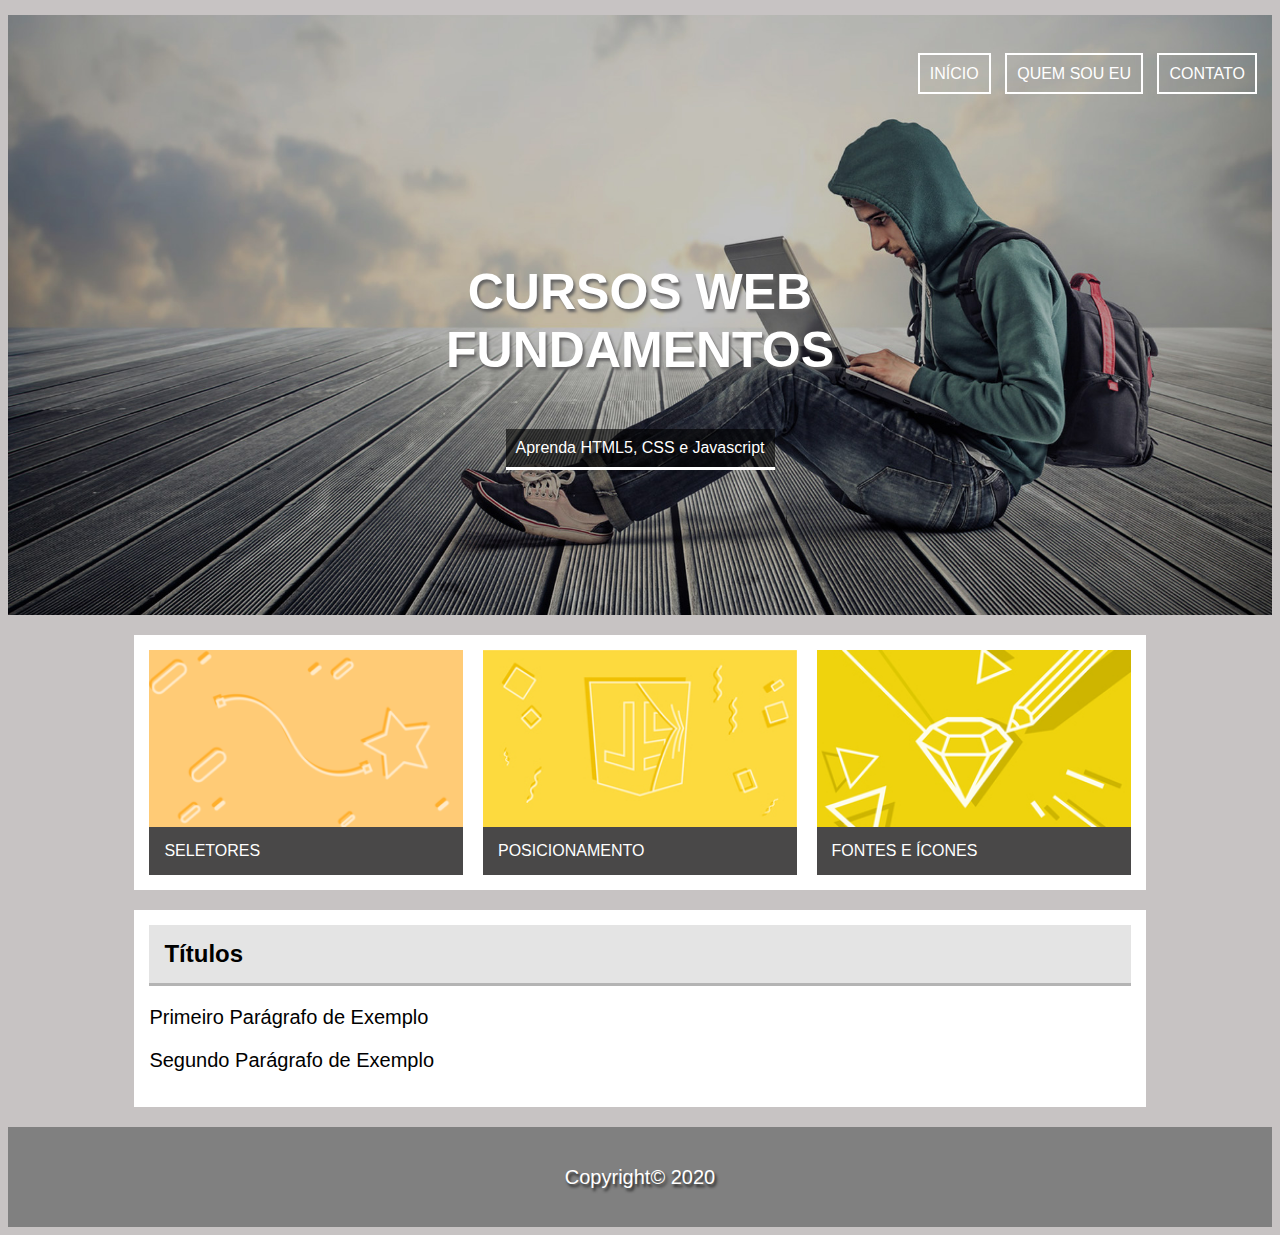
<file: html_css001/index.html>
<!DOCTYPE html>
<html lang="pt-br">
<head>
    <meta charset="UTF-8">
    <meta http-equiv="X-UA-Compatible" content="IE=edge">
    <meta name="viewport" content="width=device-width, initial-scale=1.0">
    <meta name="author" content="Max Rodrigues">
    <meta name="keywords" content="HTML5, CSS, Javascript">
    <meta name="description" description="Aprenda HTML5, CSS e Javascript">

    <title>Curso Web</title>

    <link href="style.css" rel="stylesheet">

</head>
<body>
    <header class="head">
        <nav>
            <ul>
                <li><a href="index.html"> Início </a></li>
                <li><a href="#"> Quem sou eu </a></li>
                <li><a href="#"> Contato </a></li>
            </ul>
            <div class="head-t">
                <h1>Cursos WEB <br> Fundamentos</h1>
                <p>Aprenda HTML5, CSS e Javascript</p>
            </div>
    </header>
    
    <main>

        <section class="content-section">
            <div class="cards card-1">
                <img src="imagens/card_01.png" alt="">
                <p>Seletores</p>
            </div>

            <div class="cards card-2">
                <img src="imagens/card_04.jpg" alt="">
                <p>Posicionamento</p>
            </div>

            <div class="cards card-3">
                <img src="imagens/card_03.jpg" alt="">
                <p>Fontes e Ícones</p>
            </div>
        </section>
        
        <article>
            <section class="content-section">
                <div class="article">
                    <h2>Títulos</h2>
                    <p>Primeiro Parágrafo de Exemplo</p>
                    <p>Segundo Parágrafo de Exemplo</p>
                </div>
            </section>
        </article>
    </main>

    <footer class="footer">
        <p>Copyright&copy; 2020</p>
    </footer>

</body>
</html>
</file>
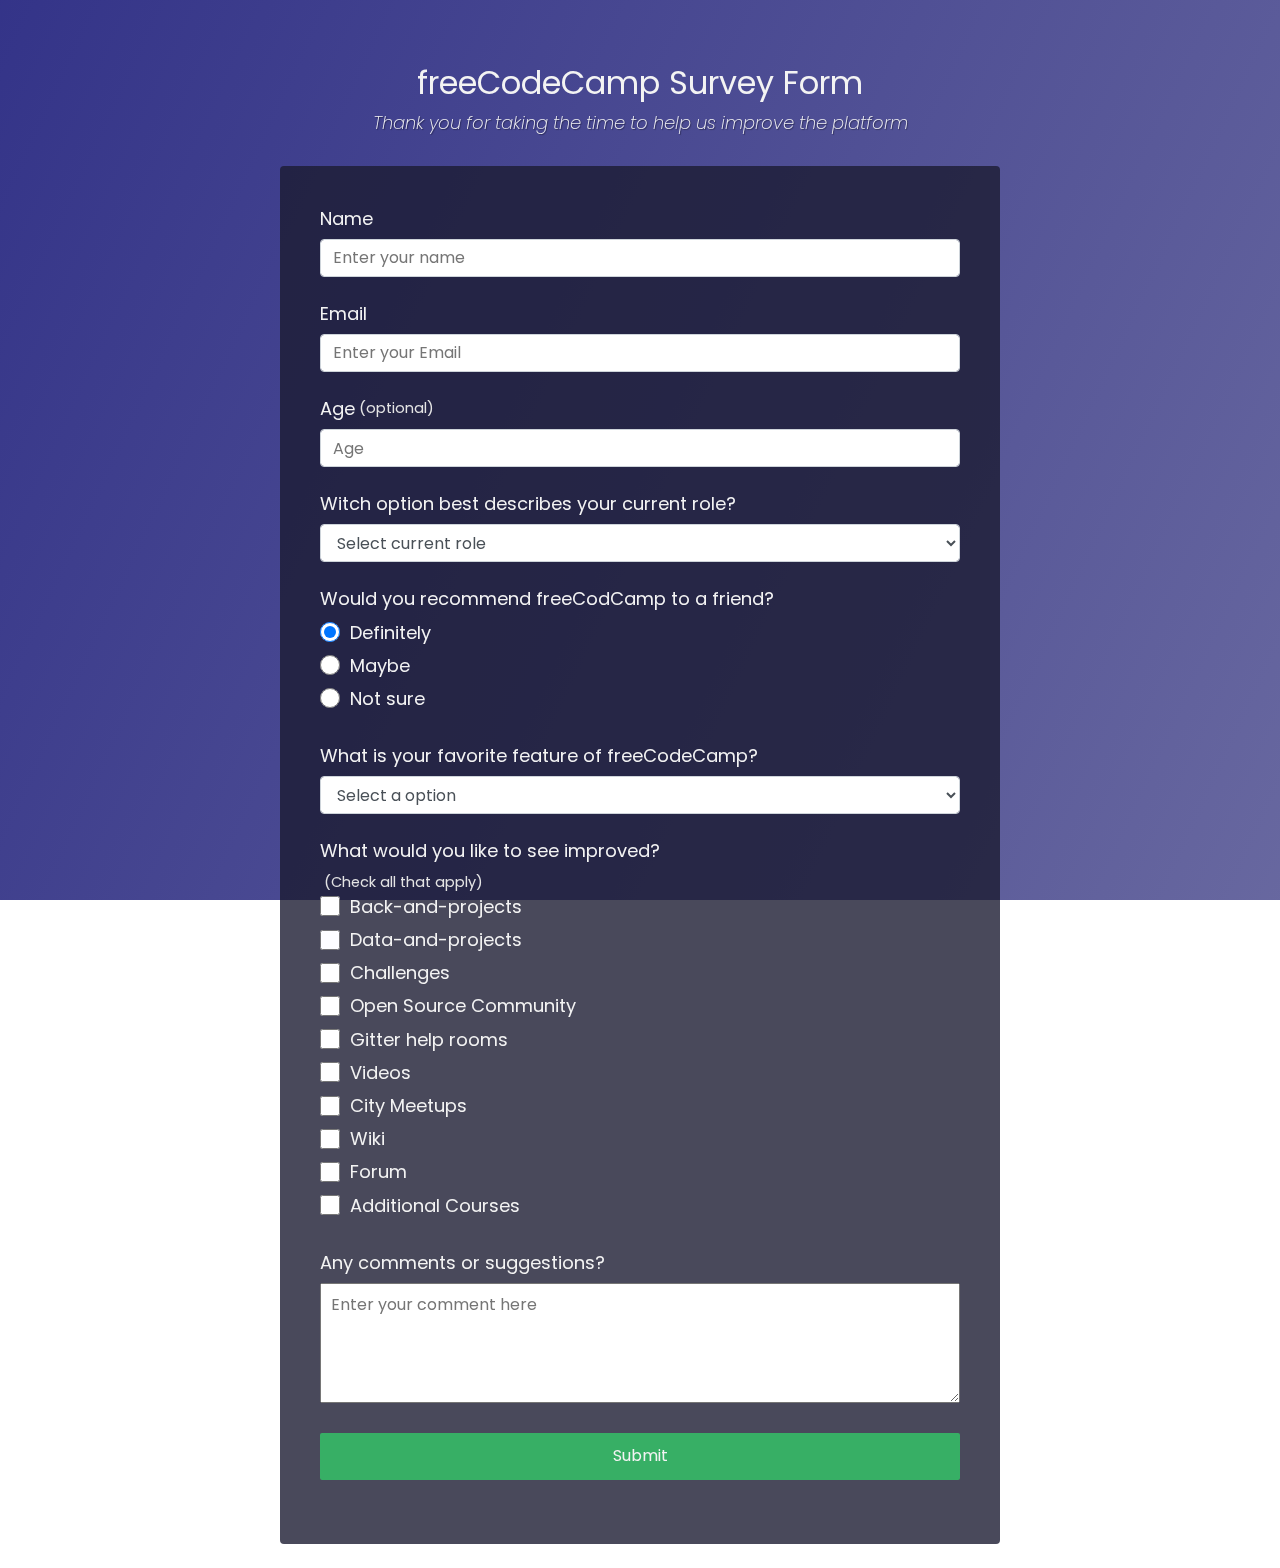
<file: html_css004/index.html>
<!DOCTYPE html>
<html lang="en">

<head>
    <meta charset="UTF-8">
    <meta http-equiv="X-UA-Compatible" content="IE=edge">
    <meta name="viewport" content="width=device-width, initial-scale=1.0">
    <title>Form</title>

    <meta name="description" content="Exercício de HTML5, CSS3 e Javascript">
    <meta name="keywords" content="html5, css3, javascript">
    <meta name="author" content="Max Rodrigues">

    <link href="style.css" rel="stylesheet"></a>

</head>

<body>

    <div class="container">
        <header class="header">
            <h1 id="title" class="text-center">freeCodeCamp Survey Form</h1>
            <p id="description" class="description text-center">
                Thank you for taking the time to help us improve the platform
            </p>
        </header>
        <form id="survey-form">
            <div class="form-group">
                <label id="name-label" for="name">Name</label>
                <input type="text" name="name" id="name" class="form-control" placeholder="Enter your name" required>
            </div>
            <div class="form-group">
                <label id="email-label" for="email">Email</label>
                <input type="email" name="email" id="email" class="form-control" placeholder="Enter your Email"
                    required>
            </div>

            <div class="form-group">
                <label id="number-label" for="number">Age<span class="clue">(optional)</span></label>
                <input type="number" name="age" id="number" min="10" max="99" class="form-control" placeholder="Age">
            </div>

            <div class="form-group">
                <p>Witch option best describes your current role?</p>
                <select id="dropdown" name="role" class="form-control" required>
                    <option disabled selected value>Select current role</option>
                    <option value="student">Student</option>
                    <option value="job">Full Time Job</option>
                    <option value="learner">Full Time Learner</option>
                    <option value="preferNo">Prefer not to say</option>
                    <option value="other">Other</option>
                </select>
            </div>

            <div class="form-group">
                <p>Would you recommend freeCodCamp to a friend?</p>
                <label>
                    <input name="user-recommend" value="definitely" type="radio" class="input-radio" checked>
                    Definitely
                </label>
                <label>
                    <input name="user-recommend" value="maybe" type="radio" class="input-radio">
                    Maybe
                </label>
                <label>
                    <input name="user-recommend" value="not-sure" type="radio" class="input-radio">
                    Not sure
                </label>
            </div>

            <div class="form-group">
                <p> What is your favorite feature of freeCodeCamp?</p>
                <select id="most-like" name="mostlike" class="form-control" required>
                    <option disabled selected value>Select a option</option>
                    <option value="challenges">Challenges</option>
                    <option value="projects">Projects</option>
                    <option value="community">Community</option>
                    <option value="openSource">Open Source</option>
                </select>
            </div>

            <div class="form-group">
                <p> What would you like to see improved?</p>
                <span class="clue">(Check all that apply)</span>
                <label>
                    <input name="prefer" value="banck-and-projects" type="checkbox" class="input-checkbox">
                    Back-and-projects
                </label>
                <label>
                    <input name="prefer" value="data-visualization" type="checkbox" class="input-checkbox">
                    Data-and-projects
                </label>
                <label>
                    <input name="prefer" value="challenges" type="checkbox" class="input-checkbox">
                    Challenges
                </label>
                <label>
                    <input name="prefer" value="open-source-community" type="checkbox" class="input-checkbox">
                    Open Source Community
                </label>
                <label>
                    <input name="prefer" value="gitter-help-rooms" type="checkbox" class="input-checkbox">
                    Gitter help rooms
                </label>
                <label>
                    <input name="prefer" value="videos" type="checkbox" class="input-checkbox">
                    Videos
                </label>
                <label>
                    <input name="prefer" value="city-meetups" type="checkbox" class="input-checkbox">
                    City Meetups
                </label>
                <label>
                    <input name="prefer" value="wiki" type="checkbox" class="input-checkbox">
                    Wiki
                </label>
                <label>
                    <input name="prefer" value="Forum" type="checkbox" class="input-checkbox">
                    Forum
                </label>
                <label>
                    <input name="prefer" value="adittional-courses" type="checkbox" class="input-checkbox">
                    Additional Courses
                </label>
            </div>

            <div class="form-group">
                <p>Any comments or suggestions?</p>
                <textarea id="comments" class="input-textarea" name="comment"
                    placeholder="Enter your comment here"></textarea>
            </div>

            <div class="form-group">
                <button type="submit" id="submit" class="submit-button">Submit</button>
            </div>
        </form>
    </div>
</body>

</html>
</file>
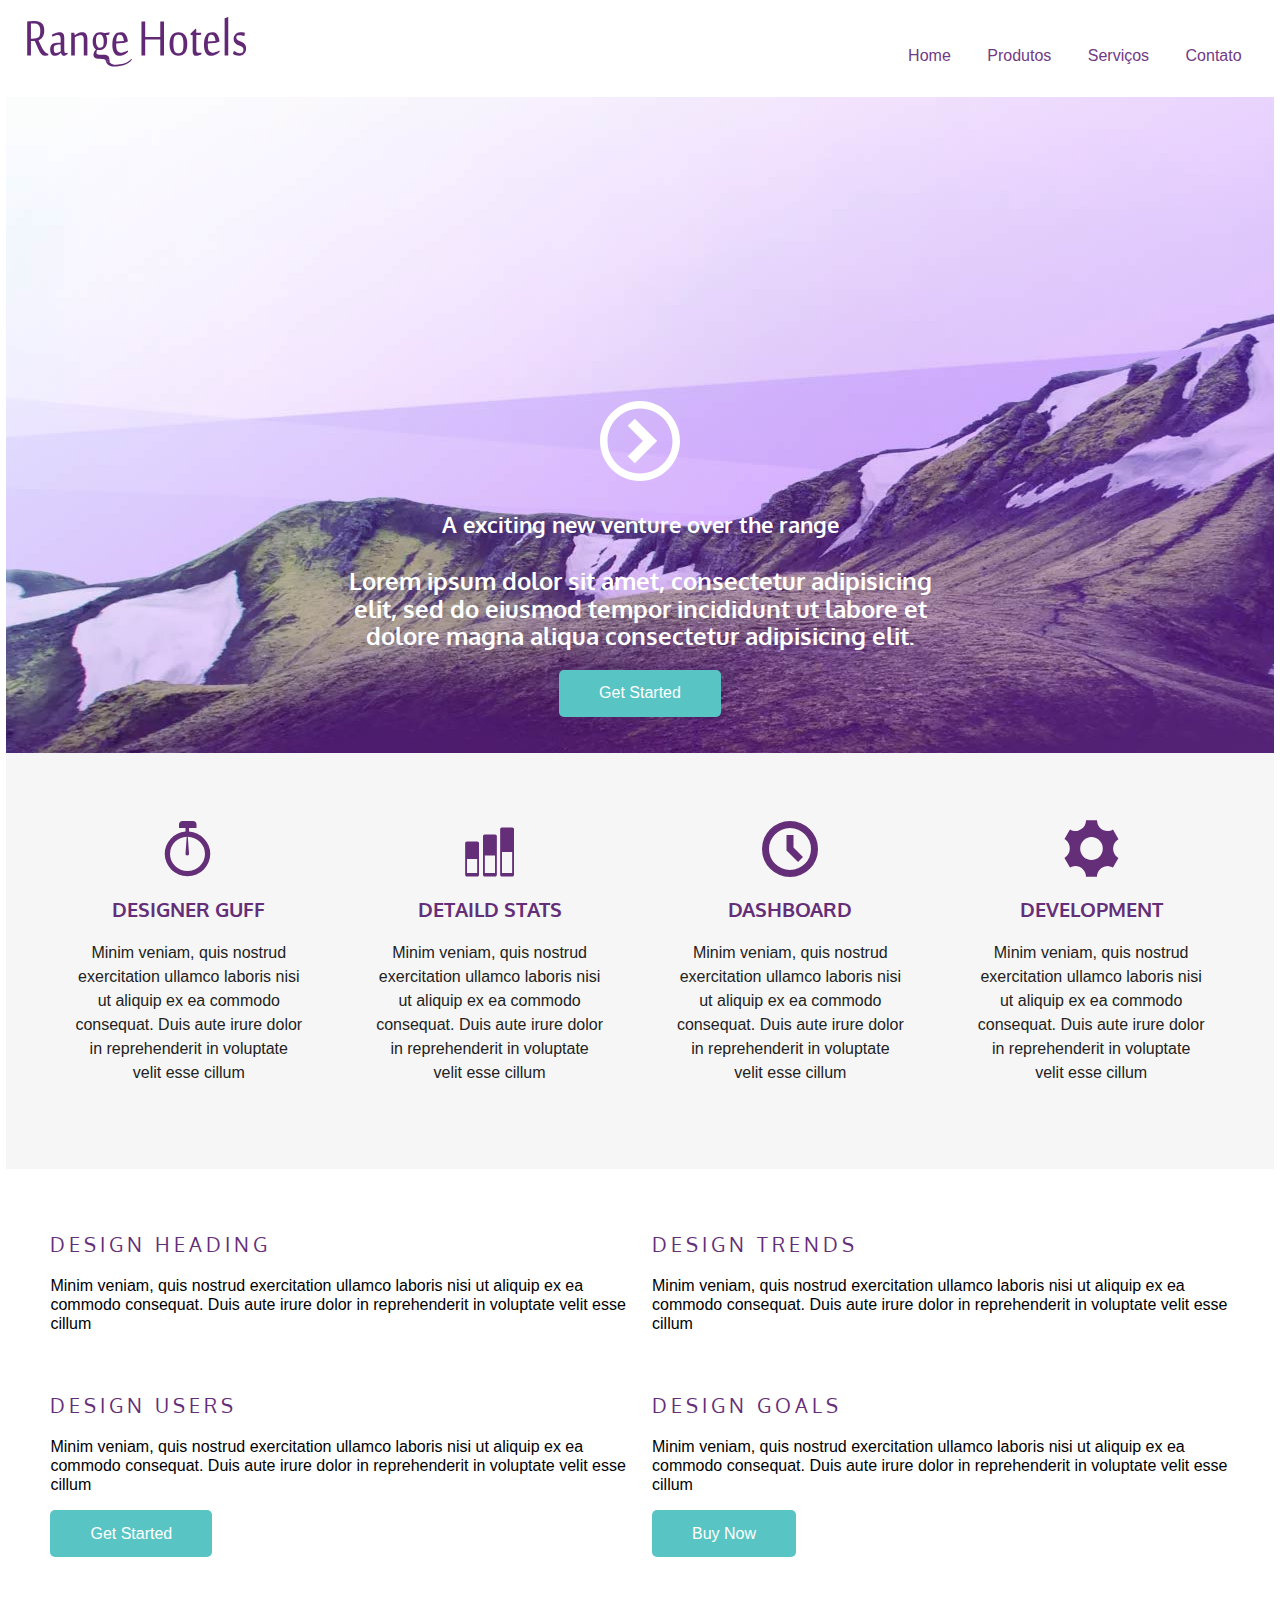
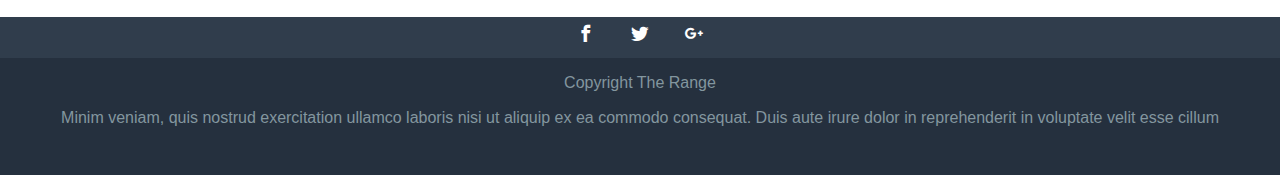
<file: html_css005/index.html>
﻿<!doctype html>
<html lang="pt-br">

<head>
    <meta charset="utf-8">
    <title>Responsivo</title>
    <link href='http://fonts.googleapis.com/css?family=Oxygen:400,300,700' rel='stylesheet' type='text/css'>

    <link href="css\style.css" rel="stylesheet">

    <link href="css\normalize.css" rel="stylesheet">
    <link href="css\main.css" rel="stylesheet">
</head>

<body>
    <div class="maxwidth">
        <header class="top-header clearfix">
            <img src="images\logo_mob.svg" class="top-header-logo">

            <nav class="top-nav">
                <ul>
                    <li><a href="#">Home</a></li>
                    <li><a href="#">Produtos</a></li>
                    <li><a href="#">Serviços</a></li>
                    <li><a href="#">Contato</a></li>
                </ul>
            </nav>
        </header>

        <!-- ============================================================================== -->

        <section class="top-content">
            <div class="icon-play">
                <img src="images\icon_play.svg" alt="">
            </div>
            <h1 class="top-content-title">A exciting new venture over the range</h1>
            <h2 class="top-content-subtitle">Lorem ipsum dolor sit amet, consectetur adipisicing elit, sed do eiusmod
                tempor incididunt ut labore et
                dolore magna aliqua consectetur adipisicing elit.</h2>
            <a href="#" class="button"> Get Started </a>
        </section>

        <!-- ============================================================================== -->

        <section class="middle-content row">
            <article class="col-1-4">
                <spam class="icon-stopwatch"></spam>
                <h3 class="middle-content-title">Designer Guff</h3>
                <p>Minim veniam, quis nostrud exercitation ullamco laboris nisi ut aliquip ex ea commodo consequat. Duis
                    aute irure dolor in reprehenderit in voluptate velit esse cillum</p>
            </article>
            <article class="col-1-4">
                <spam class="icon-stats-bars2"></spam>
                <h3 class="middle-content-title">Detaild Stats</h3>
                <p> Minim veniam, quis nostrud exercitation ullamco laboris nisi ut aliquip ex ea commodo consequat.
                    Duis
                    aute irure dolor in reprehenderit in voluptate velit esse cillum</p>
            </article>
            <article class="col-1-4">
                <spam class="icon-clock"></spam>
                <h3 class="middle-content-title">Dashboard</h3>
                <p>Minim veniam, quis nostrud exercitation ullamco laboris nisi ut aliquip ex ea commodo consequat. Duis
                    aute irure dolor in reprehenderit in voluptate velit esse cillum</p>
            </article>
            <article class="col-1-4">
                <spam class="icon-cog"></spam>
                <h3 class="middle-content-title">Development</h3>
                <p>Minim veniam, quis nostrud exercitation ullamco laboris nisi ut aliquip ex ea commodo consequat. Duis
                    aute irure dolor in reprehenderit in voluptate velit esse cillum</p>
            </article>
        </section>

        <!-- ============================================================================== -->

        <section class="main-content row">
            <article class="main-content-article clearfix col-1-2">
                <h3 class="main-content-title">Design Heading</h3>
                <p>Minim veniam, quis nostrud exercitation ullamco laboris nisi ut aliquip ex ea commodo consequat. Duis
                    aute
                    irure dolor in reprehenderit in voluptate velit esse cillum</p>
            </article>
            <article class="main-content-article clearfix col-1-2">
                <h3 class="main-content-title">Design Trends</h3>
                <p> Minim veniam, quis nostrud exercitation ullamco laboris nisi ut aliquip ex ea commodo consequat.
                    Duis
                    aute
                    irure dolor in reprehenderit in voluptate velit esse cillum</p>
            </article>
            <article class="main-content-article clearfix col-1-2">
                <h3 class="main-content-title">Design Users</h3>
                <p>Minim veniam, quis nostrud exercitation ullamco laboris nisi ut aliquip ex ea commodo consequat. Duis
                    aute
                    irure dolor in reprehenderit in voluptate velit esse cillum</p>
                <a href="#" class="button">Get Started</a>
            </article>
            <article class="main-content-article clearfix col-1-2">
                <h3 class="main-content-title">Design Goals</h3>
                <p>Minim veniam, quis nostrud exercitation ullamco laboris nisi ut aliquip ex ea commodo consequat. Duis
                    aute
                    irure dolor in reprehenderit in voluptate velit esse cillum</p>
                <a href="#" class="button">Buy Now</a>
            </article>
        </section>
    </div>
    <!-- ============================================================================== -->

    <footer class="footer">
        <ul class="footer-menushare">
            <li><a href="#" class="icon-facebook">
                    <spam class="hidden">Facebook</spam>
                </a></li>
            <li><a href="#" class="icon-twitter">
                    <spam class="hidden">Twitter</spam>
                </a></li>
            <li><a href="#" class="icon-google-plus">
                    <spam class="hidden">Google Plus</spam>
                </a></li>
        </ul>

        <p>Copyright The Range</p>
        <p>Minim veniam, quis nostrud exercitation ullamco laboris nisi ut aliquip ex ea commodo consequat. Duis aute
            irure
            dolor in reprehenderit in voluptate velit esse cillum</p>
    </footer>

</body>

</html>
</file>
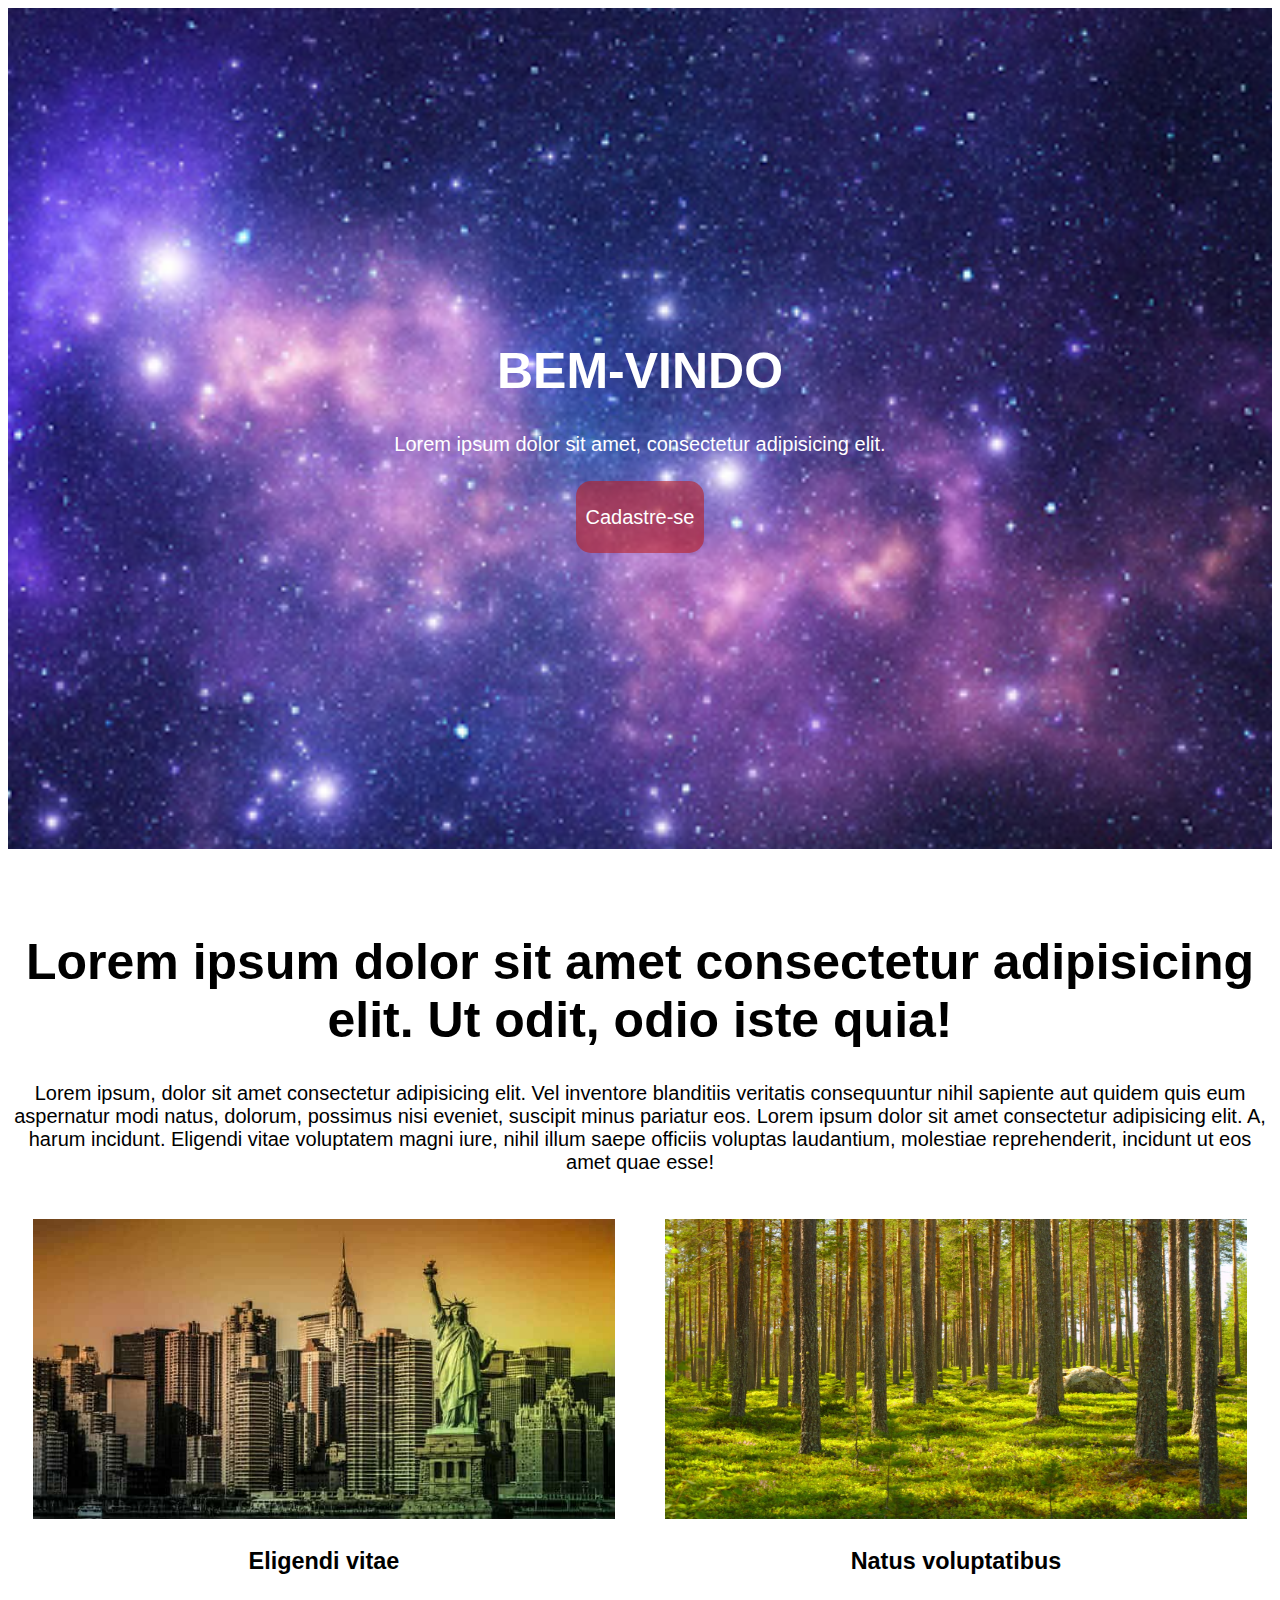
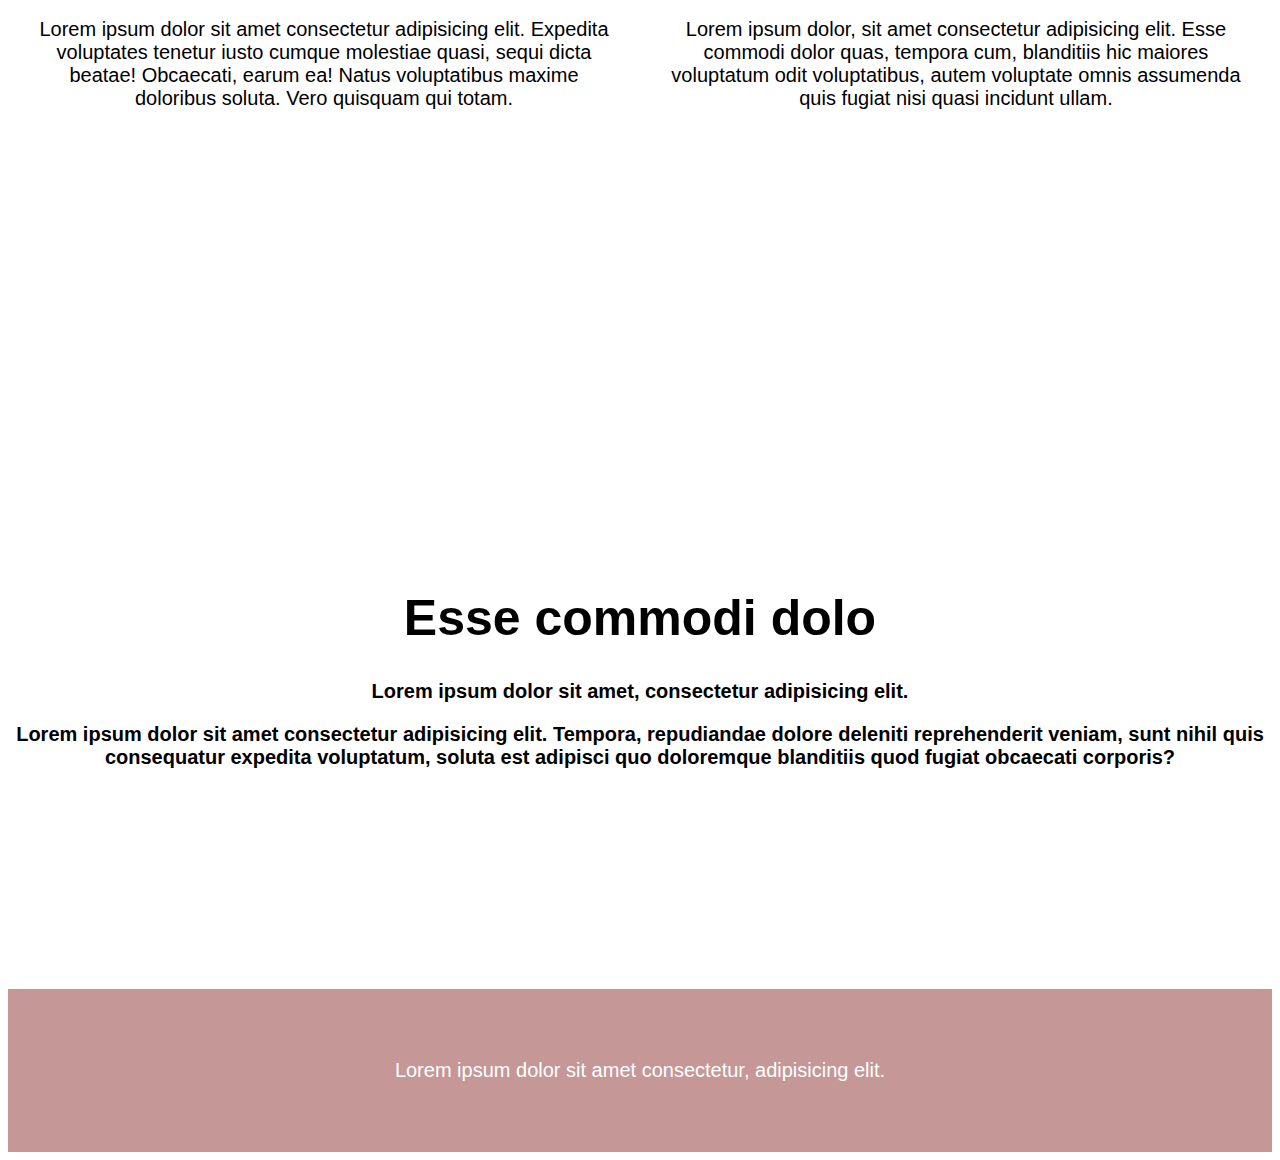
<file: html_css006/index.html>
<!DOCTYPE html>
<html lang="pt-br">
<head>
    <meta charset="UTF-8">
    <meta http-equiv="X-UA-Compatible" content="IE=edge">
    <meta name="viewport" content="width=device-width, initial-scale=1.0">
    <title>Efeito Parallax</title>

    <link href="style.css" rel="stylesheet">
  
</head>
<body>
    <section class="header-site">
        <div class="container">
            <div class="row">
                <div class="col-1">
                    <h1 class="text-center">BEM-VINDO</h1>

                    <p class="lead text-center">
                        Lorem ipsum dolor sit amet, consectetur adipisicing elit.
                    </p>
                    <p class="text-center btn">
                        <a href="#">Cadastre-se</a>
                    </p>
                </div>
            </div>
        </div>
    </section>

    <section class="content-site">
        <div class="container">
            <div class="row">
                <div class="col-1">
                    <h1 class="text-center">Lorem ipsum dolor sit amet consectetur adipisicing elit. Ut odit, odio iste quia!
                    </h1>

                    <p class="text-center">
                        Lorem ipsum, dolor sit amet consectetur adipisicing elit. Vel inventore blanditiis veritatis consequuntur nihil sapiente aut quidem quis eum aspernatur modi natus, dolorum, possimus nisi eveniet, suscipit minus pariatur eos. Lorem ipsum dolor sit amet consectetur adipisicing elit. A, harum incidunt. Eligendi vitae voluptatem magni iure, nihil illum saepe officiis voluptas laudantium, molestiae reprehenderit, incidunt ut eos amet quae esse!
                    </p>
                </div>
                <div class="row">
                    <div class="col-2">
                        <div class="tumbnail">
                            <img class="imgt" src="image/City-ou-Town.jpg">
                            <div class="caption text-center">
                                <h3>Eligendi vitae</h3>
                                <p class="tumb">
                                    Lorem ipsum dolor sit amet consectetur adipisicing elit. Expedita voluptates tenetur iusto cumque molestiae quasi, sequi dicta beatae! Obcaecati, earum ea! Natus voluptatibus maxime doloribus soluta. Vero quisquam qui totam.
                                </p>
                            </div>
                        </div>
                    </div>
                </div>
                <div class="col-2">
                    <div class="tumbnail">
                        <img  class="imgt" src="image/forest.jpg">
                        <div class="text-center">
                            <h3>Natus voluptatibus</h3>
                            <p class="tumb">
                                Lorem ipsum dolor, sit amet consectetur adipisicing elit. Esse commodi dolor quas, tempora cum, blanditiis hic maiores voluptatum odit voluptatibus, autem voluptate omnis assumenda quis fugiat nisi quasi incidunt ullam.
                            </p>
                        </div>
                    </div>
                </div>
            </div>
        </div>
    </section>

    <section class="img-site">
        <div class="container">
            <div class="row">
                <div class="lead">
                    <h1 class="text-center">Esse commodi dolo</h1>

                    <p class="lead text-center">
                        Lorem ipsum dolor sit amet, consectetur adipisicing elit.
                    </p>
                    <p class="text-center">
                        Lorem ipsum dolor sit amet consectetur adipisicing elit. Tempora, repudiandae dolore deleniti reprehenderit veniam, sunt nihil quis consequatur expedita voluptatum, soluta est adipisci quo doloremque blanditiis quod fugiat obcaecati corporis?
                    </p>
                </div>
            </div>
        </div>
    </section>

    <section class="footer-site">
        <div class="container">
            <div class="row">
                <div class="col-1">
                    <p class="text-center">
                        Lorem ipsum dolor sit amet consectetur, adipisicing elit.
                    </p>
                </div>
            </div>
        </div>
    </section>
</body>
</html>
</file>
<file: html_css001/style.css>
body {
    background-color: rgb(199, 195, 195);
    font-family: arial, sans-serif;
}

.head{
    background-image: url(imagens/bg-3.jpg);
    height: 600px;
    background-position: right center;
    background-size: cover;
    color: white;
    text-align: center;
}


.head nav ul {
    text-align: right;
    margin: 15px 10px 0 10px;
}

.head nav li {
    display: inline-block;
    margin: 50px 5px 0 5px;   
}


.head nav a{
    border: 2px solid white;
    padding: 10px;
    text-decoration: none;
    color: white;
    text-transform: uppercase;     
}

.head nav a:hover {
    background:rgba(0, 0, 0, 0.3);
}

h1 {
    
    font-size: 50px;
    margin-top: 180px;
    text-shadow: 2px 3px 3px rgb(100, 99, 99);
    text-transform: uppercase;
}

.head-t p {
    background-color: rgba(0, 0, 0, 0.6);
    padding: 10px 10px;
    display: inline-block;
    border-bottom: 3px solid white;
}

main {
    width: 80%;
    margin: auto;
}

.content-section {
    background-color: white;
    padding: 15px;
    margin-top: 20px;
    overflow: auto;
}

.cards {
    width: 32%;
    float: left;
    box-sizing: border-box;
}

.card-1, .card-2 {
    margin-right: 2%;
}

.cards img {
    width: 100%;
    display: block;
}

.cards p {
    text-transform: uppercase;
    color: white;
    background-color: rgb(73, 72, 72);
    padding: 15px;
    margin: 0;
}

.article h2 {
    background-color: rgb(228, 228, 228);
    padding: 15px;
    border-bottom: 3px solid rgb(180, 180, 180);
    margin-top: 0;
}

.article p {
    font-size: 20px;
}

.footer {
    background-color: gray;
    height: 100px;
    text-align: center;
    font-size: 20px;
    color: white;
    text-shadow: 2px 3px 3px  rgb(32, 32, 32);
    line-height: 100px;
}
</file>
<file: html_css004/style.css>
@import url('https://fonts.googleapis.com/css?family=Poppins:200i,400&display=swap');

:root {
  --color-white: #f3f3f3;
  --color-darkblue: #1b1b32;
  --color-darkblue-alpha: rgba(27, 27, 50, 0.8);
  --color-green: #37af65;
}

*, *::before, *::after {
    box-sizing: border-box;
}

body {
    font-family: 'Poppins', sans-serif;
    font-size: 1rem;
    font-weight: 400;
    line-height: 1.4;
    color: var(--color-white);
    margin: 0;
}

/* mobile friendly alternative to using background-attachament: fixed */

body:before {
    content: '';
    position: fixed;
    top: 0;
    left: 0;
    height: 100%;
    width: 100%;
    z-index: -1;
    background: var(--color-darkblue);
    background-image: linear-gradient(115deg, rgba(58, 58, 158, 0.8 ), rgba(136, 136, 206, 0.7)), url(https://cdn.freecodecamp.org/testable-projects-fcc/images/survey-form-background.jpeg);
    background-size: cover;
    background-repeat: no-repeat;
    background-position: center;
}

div {
    padding-bottom: 1.5rem;
}

h1 {
    font-weight: 400;
    line-height: 1.2;
}

p {
    font-size: 1.125rem;
}

h1, p {
    margin-top: 0;
    margin-bottom: 0.5rem;
}

label {
    display: flex;
    align-items: center;
    font-size: 1.125rem;
    margin-bottom: 0.5rem;
}

input, button, select, textarea {
    margin: 0;
    font-family: inherit;
    font-size: inherit;
    line-height: inherit;
}

button {
    border: none;
}

.container {
    width: 100%;
    max-width: 3.125rem auto 0 auto;
    margin: auto;
}

@media (min-width: 576px) {
    .container {
        max-width: 720px;
    }
}

@media (max-width: 768px) {
    .container {
        max-width: 540px;
    }
}

.header {
    padding: 4rem 0.625rem 0 0.625rem;
    margin-bottom: 1.875rem;
    text-align: center;
}

.description {
    font-style: italic;
    font-weight: 200;
    text-shadow: 1px 1px 1px rgba(0, 0, 0, 0.4)
}

.clue {
    margin-left: 0.25rem;
    font-size: 0.9rem;
    color: #e4e4e4;
}

/* form */

form {
    background: var(--color-darkblue-alpha);
    padding: 2.5rem 0.625rem;
    border-radius: 0.25rem;
}

@media (min-width: 480px) {
    form {
        padding: 2.5rem;
    }
}

.form-control {
    display: block;
    width: 100%;
    height: 2.375rem;
    padding: 0.375rem .75rem;
    color: #495057;
    background-color: #fff;
    background-clip: padding-box;
    border: 1px solid #ced4da;
    border-radius: 0.25rem;
    transition: border-color 0.15s ease-in-out, box-shadow 0.15s ease-in-out;
}

.form-control:focus {
    border-color: #80bdff;
    outline: 0;
    box-shadow: 0 0 0 0.2rem rgba(0, 123, 255, 0.25);
}

.input-radio, .input-checkbox {
    display: inline-block;
    margin-right: 0.625rem;
    min-height: 1.25rem;
    min-width: 1.25rem;
}

.input-textarea {
    min-height: 120px;
    width: 100%;
    padding: 0.625rem;
    resize: vertical;
}

.submit-button {
    display: block;
    width: 100%;
    padding: 0.75rem;
    background: var(--color-green);
    color: inherit;
    border-radius: 2px;
    cursor: pointer;
}
</file>
<file: html_css006/style.css>
body {
    font-family: Arial, sans-serif;
    font-size: 20px;
}

.header-site {
    background-image: url(image/space.jpg);
    background-position: center top;
    background-repeat: no-repeat;
    background-size: cover;
    background-attachment: fixed;
    color: white;
    padding-top: 300px;
    padding-bottom: 300px;
}

h1 {
    font-size: 50px;
}

.text-center {
    text-align: center;
}



.header-site a {
    padding: 25px 10px;
    background: rgba(190, 29, 29, 0.582);
    text-decoration: none;
    color: white;
    border-radius: 15px;
}

a:hover {
    background: rgba(255, 0, 0, 0.582);
}

.btn {
    margin-top: 50px;
}

.content-site {
    padding-top: 50px;
    padding-bottom: 200px;
    overflow: auto;
}

.imgt {
    height: 300px;
}

.col-2 {
    width: 46%;
    float: left;
    margin: 2%;
}

.col-2 img {
    width: 100%;
}

.tumb {
    display: inline-block
}


.img-site {
    background-image: url(image/village.jpg);
    background-position: center top;
    background-repeat: no-repeat;
    background-size: cover;
    background-attachment: fixed;
    padding-top: 200px;
    padding-bottom: 200px;
    font-weight: 700;
}

.footer-site {
    background-color: rgb(197, 151, 151);
    color: white;
    padding-top: 50px;
    padding-bottom: 50px;
}
</file>
